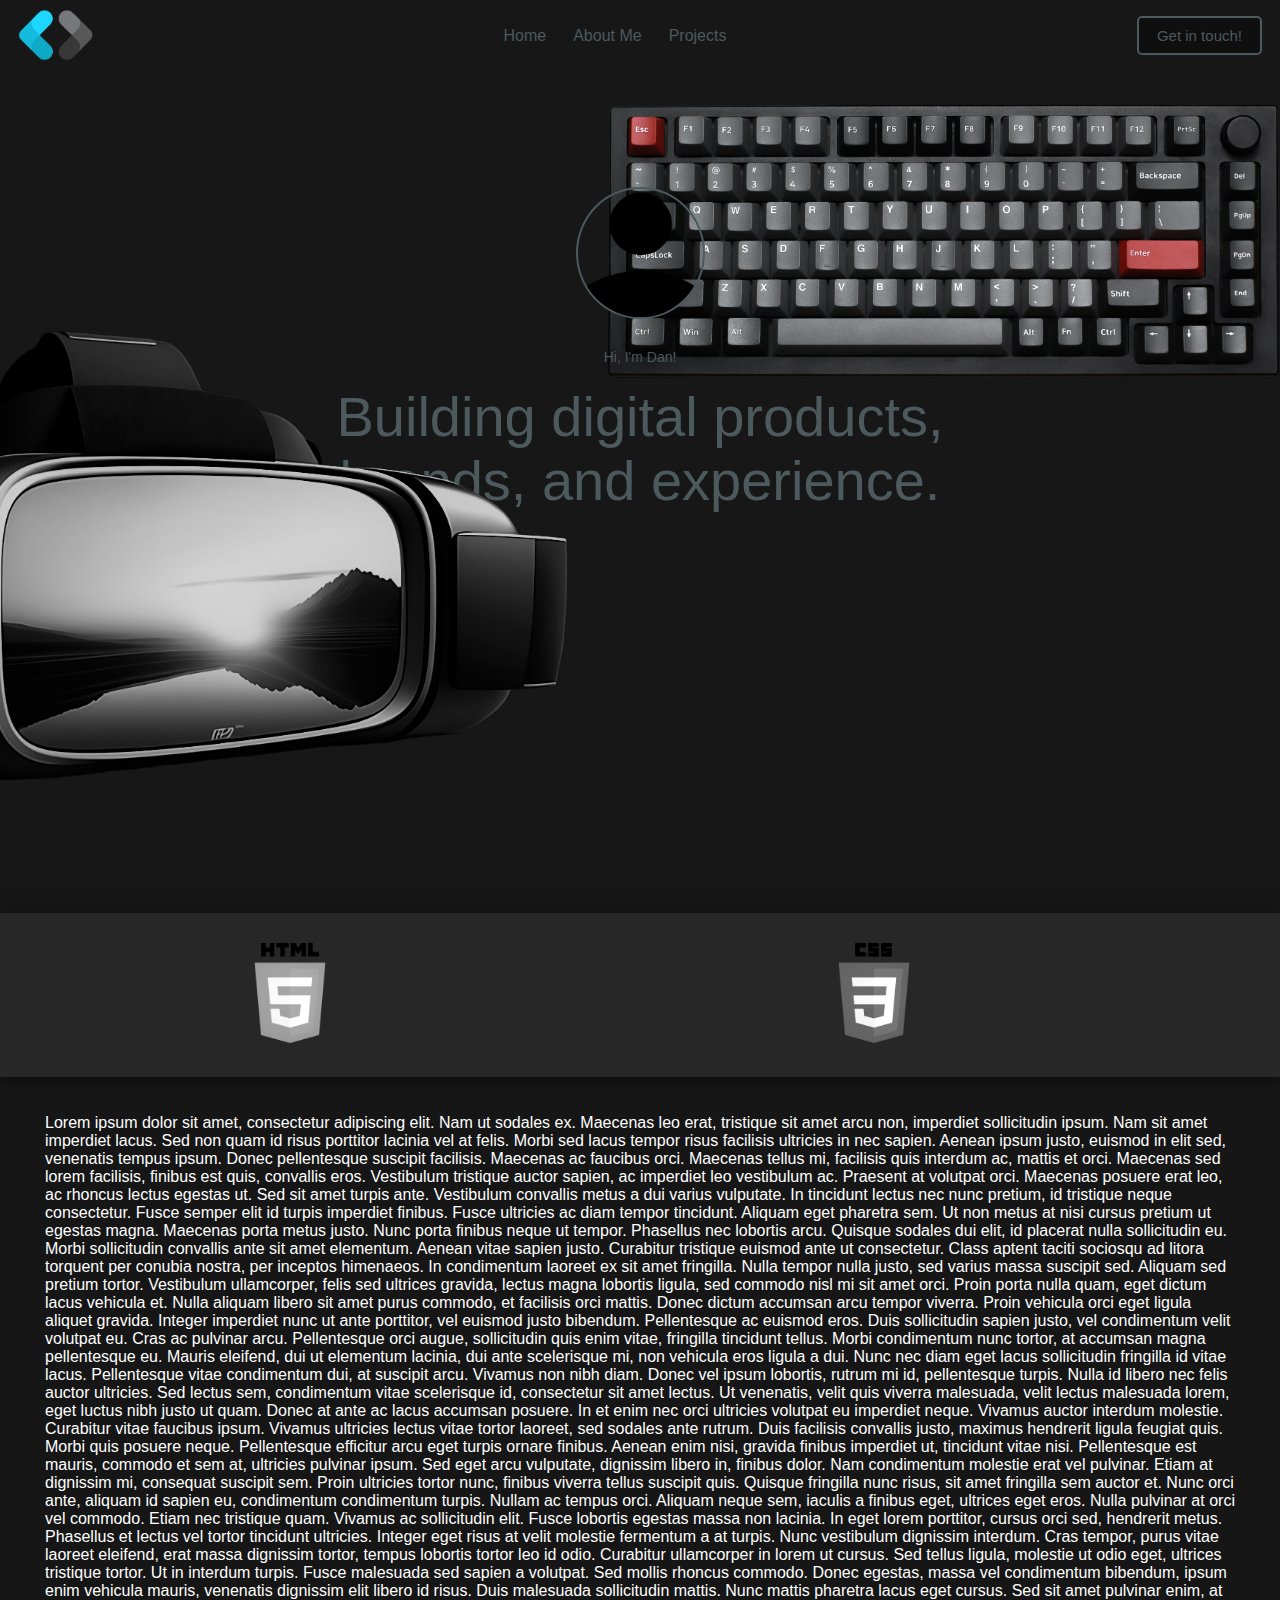
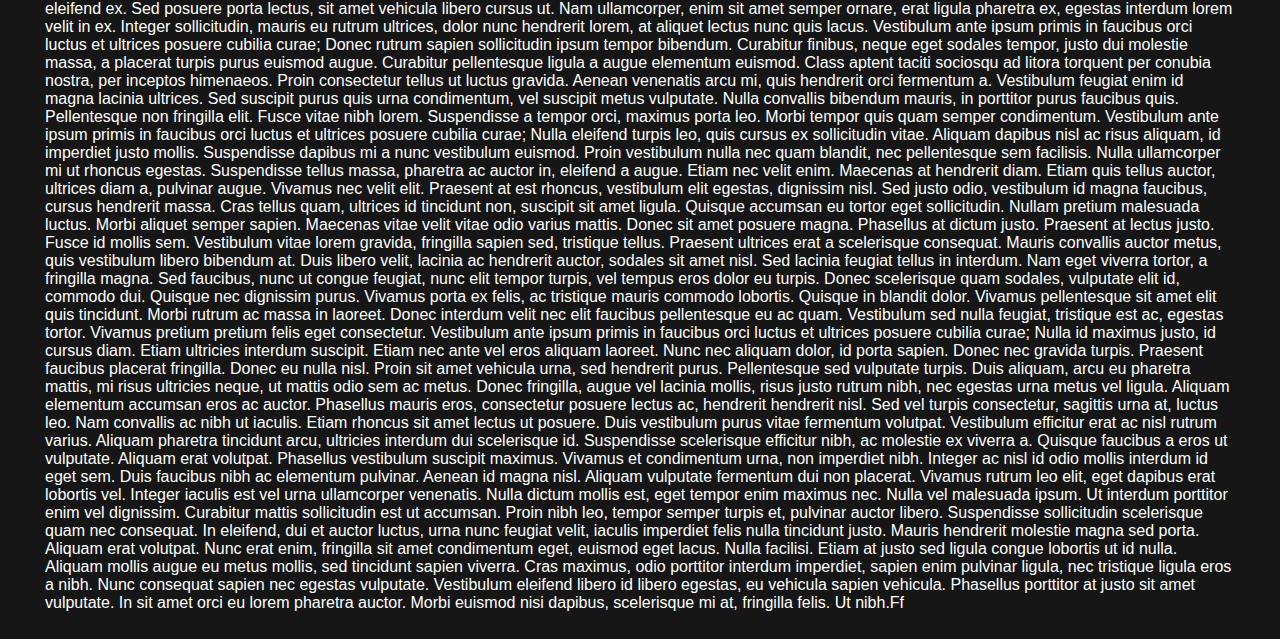
<file: index.html>
<!DOCTYPE html>
<html lang="en">
  <head>
    <meta charset="UTF-8" />
    <meta http-equiv="X-UA-Compatible" content="IE=edge" />
    <meta name="viewport" content="width=device-width, initial-scale=1.0" />
    <title>Loghin Dan - Front-End Developer</title>
    <link rel="stylesheet" href="./css/hp.css" />
    <link rel="stylesheet" href="./css/header.css" />
    <link rel="icon" href="/images/programming.png" />
    <script src="./js/hp.js"></script>
  </head>

  <body>
    <!-- HEADER -->
    <div class="navbar" id="nb">
      <div class="logo">
        <a href="index.html"><img src="images/logo.png"></a>
    </div>
    <div class="text">
        <div class="t"><a href="./index.html">Home</a></div>
        <div class="t"><a href="./pages/about_me.html">About Me</a></div>
        <div class="t"><a href="./pages/projects.html">Projects</a></div>
    </div>
    <div class="bt">
        <div class="gt"><button>Get in touch!</button></div>
    </div>
    </div>

    <!-- CONTENT -->
    <div class="img1" id="img1"><img src="./images/keyboard.png" /></div>
    <div class="img2" id="img2"><img src="./images/vr.png" /></div>

    <div class="container">
      <img src="./images/person.png" id="person" />
      <div class="intro" id="intro">Hi, I'm Dan!</div>
      <div class="text" id="text">
        Building digital products, brands, and experience.
      </div>
    </div>

    <div class="skills">
      <div class="slide">
          <img src="./images/html.png">
          <img src="./images/css.png">
          <img src="./images/js.png">
      </div>
      <div class="slide">
        <img src="./images/html.png">
        <img src="./images/css.png">
        <img src="./images/js.png">
    </div>
    </div>

    <div class="p">
      Lorem ipsum dolor sit amet, consectetur adipiscing elit. Nam ut sodales
      ex. Maecenas leo erat, tristique sit amet arcu non, imperdiet sollicitudin
      ipsum. Nam sit amet imperdiet lacus. Sed non quam id risus porttitor
      lacinia vel at felis. Morbi sed lacus tempor risus facilisis ultricies in
      nec sapien. Aenean ipsum justo, euismod in elit sed, venenatis tempus
      ipsum. Donec pellentesque suscipit facilisis. Maecenas ac faucibus orci.
      Maecenas tellus mi, facilisis quis interdum ac, mattis et orci. Maecenas
      sed lorem facilisis, finibus est quis, convallis eros. Vestibulum
      tristique auctor sapien, ac imperdiet leo vestibulum ac. Praesent at
      volutpat orci. Maecenas posuere erat leo, ac rhoncus lectus egestas ut.
      Sed sit amet turpis ante. Vestibulum convallis metus a dui varius
      vulputate. In tincidunt lectus nec nunc pretium, id tristique neque
      consectetur. Fusce semper elit id turpis imperdiet finibus. Fusce
      ultricies ac diam tempor tincidunt. Aliquam eget pharetra sem. Ut non
      metus at nisi cursus pretium ut egestas magna. Maecenas porta metus justo.
      Nunc porta finibus neque ut tempor. Phasellus nec lobortis arcu. Quisque
      sodales dui elit, id placerat nulla sollicitudin eu. Morbi sollicitudin
      convallis ante sit amet elementum. Aenean vitae sapien justo. Curabitur
      tristique euismod ante ut consectetur. Class aptent taciti sociosqu ad
      litora torquent per conubia nostra, per inceptos himenaeos. In condimentum
      laoreet ex sit amet fringilla. Nulla tempor nulla justo, sed varius massa
      suscipit sed. Aliquam sed pretium tortor. Vestibulum ullamcorper, felis
      sed ultrices gravida, lectus magna lobortis ligula, sed commodo nisl mi
      sit amet orci. Proin porta nulla quam, eget dictum lacus vehicula et.
      Nulla aliquam libero sit amet purus commodo, et facilisis orci mattis.
      Donec dictum accumsan arcu tempor viverra. Proin vehicula orci eget ligula
      aliquet gravida. Integer imperdiet nunc ut ante porttitor, vel euismod
      justo bibendum. Pellentesque ac euismod eros. Duis sollicitudin sapien
      justo, vel condimentum velit volutpat eu. Cras ac pulvinar arcu.
      Pellentesque orci augue, sollicitudin quis enim vitae, fringilla tincidunt
      tellus. Morbi condimentum nunc tortor, at accumsan magna pellentesque eu.
      Mauris eleifend, dui ut elementum lacinia, dui ante scelerisque mi, non
      vehicula eros ligula a dui. Nunc nec diam eget lacus sollicitudin
      fringilla id vitae lacus. Pellentesque vitae condimentum dui, at suscipit
      arcu. Vivamus non nibh diam. Donec vel ipsum lobortis, rutrum mi id,
      pellentesque turpis. Nulla id libero nec felis auctor ultricies. Sed
      lectus sem, condimentum vitae scelerisque id, consectetur sit amet lectus.
      Ut venenatis, velit quis viverra malesuada, velit lectus malesuada lorem,
      eget luctus nibh justo ut quam. Donec at ante ac lacus accumsan posuere.
      In et enim nec orci ultricies volutpat eu imperdiet neque. Vivamus auctor
      interdum molestie. Curabitur vitae faucibus ipsum. Vivamus ultricies
      lectus vitae tortor laoreet, sed sodales ante rutrum. Duis facilisis
      convallis justo, maximus hendrerit ligula feugiat quis. Morbi quis posuere
      neque. Pellentesque efficitur arcu eget turpis ornare finibus. Aenean enim
      nisi, gravida finibus imperdiet ut, tincidunt vitae nisi. Pellentesque est
      mauris, commodo et sem at, ultricies pulvinar ipsum. Sed eget arcu
      vulputate, dignissim libero in, finibus dolor. Nam condimentum molestie
      erat vel pulvinar. Etiam at dignissim mi, consequat suscipit sem. Proin
      ultricies tortor nunc, finibus viverra tellus suscipit quis. Quisque
      fringilla nunc risus, sit amet fringilla sem auctor et. Nunc orci ante,
      aliquam id sapien eu, condimentum condimentum turpis. Nullam ac tempus
      orci. Aliquam neque sem, iaculis a finibus eget, ultrices eget eros. Nulla
      pulvinar at orci vel commodo. Etiam nec tristique quam. Vivamus ac
      sollicitudin elit. Fusce lobortis egestas massa non lacinia. In eget lorem
      porttitor, cursus orci sed, hendrerit metus. Phasellus et lectus vel
      tortor tincidunt ultricies. Integer eget risus at velit molestie fermentum
      a at turpis. Nunc vestibulum dignissim interdum. Cras tempor, purus vitae
      laoreet eleifend, erat massa dignissim tortor, tempus lobortis tortor leo
      id odio. Curabitur ullamcorper in lorem ut cursus. Sed tellus ligula,
      molestie ut odio eget, ultrices tristique tortor. Ut in interdum turpis.
      Fusce malesuada sed sapien a volutpat. Sed mollis rhoncus commodo. Donec
      egestas, massa vel condimentum bibendum, ipsum enim vehicula mauris,
      venenatis dignissim elit libero id risus. Duis malesuada sollicitudin
      mattis. Nunc mattis pharetra lacus eget cursus. Sed sit amet pulvinar
      enim, at eleifend ex. Sed posuere porta lectus, sit amet vehicula libero
      cursus ut. Nam ullamcorper, enim sit amet semper ornare, erat ligula
      pharetra ex, egestas interdum lorem velit in ex. Integer sollicitudin,
      mauris eu rutrum ultrices, dolor nunc hendrerit lorem, at aliquet lectus
      nunc quis lacus. Vestibulum ante ipsum primis in faucibus orci luctus et
      ultrices posuere cubilia curae; Donec rutrum sapien sollicitudin ipsum
      tempor bibendum. Curabitur finibus, neque eget sodales tempor, justo dui
      molestie massa, a placerat turpis purus euismod augue. Curabitur
      pellentesque ligula a augue elementum euismod. Class aptent taciti
      sociosqu ad litora torquent per conubia nostra, per inceptos himenaeos.
      Proin consectetur tellus ut luctus gravida. Aenean venenatis arcu mi, quis
      hendrerit orci fermentum a. Vestibulum feugiat enim id magna lacinia
      ultrices. Sed suscipit purus quis urna condimentum, vel suscipit metus
      vulputate. Nulla convallis bibendum mauris, in porttitor purus faucibus
      quis. Pellentesque non fringilla elit. Fusce vitae nibh lorem. Suspendisse
      a tempor orci, maximus porta leo. Morbi tempor quis quam semper
      condimentum. Vestibulum ante ipsum primis in faucibus orci luctus et
      ultrices posuere cubilia curae; Nulla eleifend turpis leo, quis cursus ex
      sollicitudin vitae. Aliquam dapibus nisl ac risus aliquam, id imperdiet
      justo mollis. Suspendisse dapibus mi a nunc vestibulum euismod. Proin
      vestibulum nulla nec quam blandit, nec pellentesque sem facilisis. Nulla
      ullamcorper mi ut rhoncus egestas. Suspendisse tellus massa, pharetra ac
      auctor in, eleifend a augue. Etiam nec velit enim. Maecenas at hendrerit
      diam. Etiam quis tellus auctor, ultrices diam a, pulvinar augue. Vivamus
      nec velit elit. Praesent at est rhoncus, vestibulum elit egestas,
      dignissim nisl. Sed justo odio, vestibulum id magna faucibus, cursus
      hendrerit massa. Cras tellus quam, ultrices id tincidunt non, suscipit sit
      amet ligula. Quisque accumsan eu tortor eget sollicitudin. Nullam pretium
      malesuada luctus. Morbi aliquet semper sapien. Maecenas vitae velit vitae
      odio varius mattis. Donec sit amet posuere magna. Phasellus at dictum
      justo. Praesent at lectus justo. Fusce id mollis sem. Vestibulum vitae
      lorem gravida, fringilla sapien sed, tristique tellus. Praesent ultrices
      erat a scelerisque consequat. Mauris convallis auctor metus, quis
      vestibulum libero bibendum at. Duis libero velit, lacinia ac hendrerit
      auctor, sodales sit amet nisl. Sed lacinia feugiat tellus in interdum. Nam
      eget viverra tortor, a fringilla magna. Sed faucibus, nunc ut congue
      feugiat, nunc elit tempor turpis, vel tempus eros dolor eu turpis. Donec
      scelerisque quam sodales, vulputate elit id, commodo dui. Quisque nec
      dignissim purus. Vivamus porta ex felis, ac tristique mauris commodo
      lobortis. Quisque in blandit dolor. Vivamus pellentesque sit amet elit
      quis tincidunt. Morbi rutrum ac massa in laoreet. Donec interdum velit nec
      elit faucibus pellentesque eu ac quam. Vestibulum sed nulla feugiat,
      tristique est ac, egestas tortor. Vivamus pretium pretium felis eget
      consectetur. Vestibulum ante ipsum primis in faucibus orci luctus et
      ultrices posuere cubilia curae; Nulla id maximus justo, id cursus diam.
      Etiam ultricies interdum suscipit. Etiam nec ante vel eros aliquam
      laoreet. Nunc nec aliquam dolor, id porta sapien. Donec nec gravida
      turpis. Praesent faucibus placerat fringilla. Donec eu nulla nisl. Proin
      sit amet vehicula urna, sed hendrerit purus. Pellentesque sed vulputate
      turpis. Duis aliquam, arcu eu pharetra mattis, mi risus ultricies neque,
      ut mattis odio sem ac metus. Donec fringilla, augue vel lacinia mollis,
      risus justo rutrum nibh, nec egestas urna metus vel ligula. Aliquam
      elementum accumsan eros ac auctor. Phasellus mauris eros, consectetur
      posuere lectus ac, hendrerit hendrerit nisl. Sed vel turpis consectetur,
      sagittis urna at, luctus leo. Nam convallis ac nibh ut iaculis. Etiam
      rhoncus sit amet lectus ut posuere. Duis vestibulum purus vitae fermentum
      volutpat. Vestibulum efficitur erat ac nisl rutrum varius. Aliquam
      pharetra tincidunt arcu, ultricies interdum dui scelerisque id.
      Suspendisse scelerisque efficitur nibh, ac molestie ex viverra a. Quisque
      faucibus a eros ut vulputate. Aliquam erat volutpat. Phasellus vestibulum
      suscipit maximus. Vivamus et condimentum urna, non imperdiet nibh. Integer
      ac nisl id odio mollis interdum id eget sem. Duis faucibus nibh ac
      elementum pulvinar. Aenean id magna nisl. Aliquam vulputate fermentum dui
      non placerat. Vivamus rutrum leo elit, eget dapibus erat lobortis vel.
      Integer iaculis est vel urna ullamcorper venenatis. Nulla dictum mollis
      est, eget tempor enim maximus nec. Nulla vel malesuada ipsum. Ut interdum
      porttitor enim vel dignissim. Curabitur mattis sollicitudin est ut
      accumsan. Proin nibh leo, tempor semper turpis et, pulvinar auctor libero.
      Suspendisse sollicitudin scelerisque quam nec consequat. In eleifend, dui
      et auctor luctus, urna nunc feugiat velit, iaculis imperdiet felis nulla
      tincidunt justo. Mauris hendrerit molestie magna sed porta. Aliquam erat
      volutpat. Nunc erat enim, fringilla sit amet condimentum eget, euismod
      eget lacus. Nulla facilisi. Etiam at justo sed ligula congue lobortis ut
      id nulla. Aliquam mollis augue eu metus mollis, sed tincidunt sapien
      viverra. Cras maximus, odio porttitor interdum imperdiet, sapien enim
      pulvinar ligula, nec tristique ligula eros a nibh. Nunc consequat sapien
      nec egestas vulputate. Vestibulum eleifend libero id libero egestas, eu
      vehicula sapien vehicula. Phasellus porttitor at justo sit amet vulputate.
      In sit amet orci eu lorem pharetra auctor. Morbi euismod nisi dapibus,
      scelerisque mi at, fringilla felis. Ut nibh.Ff
    </div>

    <!-- JS Functions -->
    <script type="text/javascript">
      navBar();
      slider();
    </script>
  <script
    src="https://kawsar.design/wp-content/uploads/wpmss/wpmssab.min.js?ver=1677969314"
    id="wpmssab-js"
  ></script>
  <script
    src="https://kawsar.design/wp-content/plugins/mousewheel-smooth-scroll/js/SmoothScroll.min.js?ver=1.4.10"
    id="SmoothScroll-js"
  ></script>
  </body>
</html>
</file>
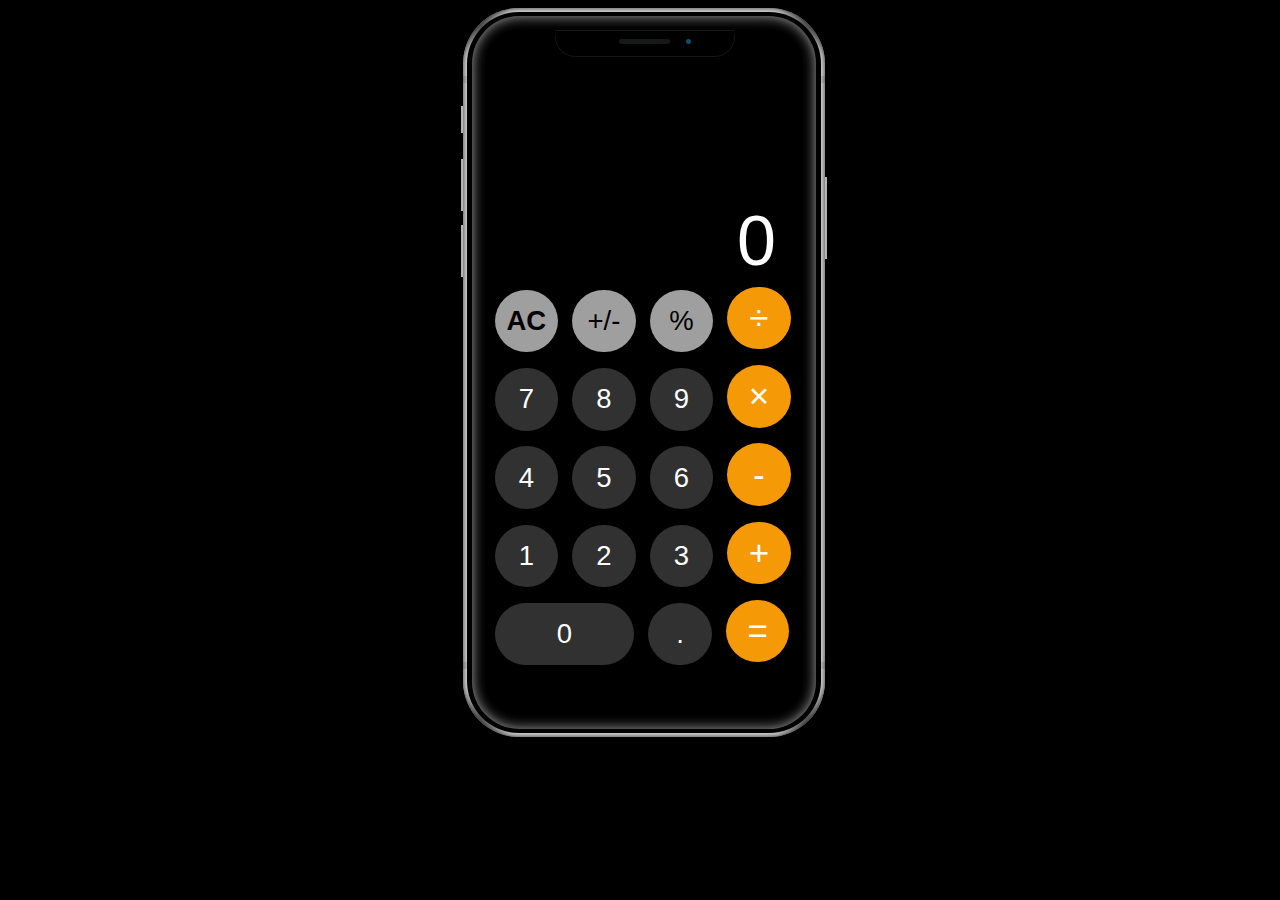
<file: Projects/Calculator- Project Nr.2/index.html>
<!DOCTYPE html>
<html lang="en">
  <head>
    <meta charset="UTF-8" />
    <meta http-equiv="X-UA-Compatible" content="IE=edge" />
    <meta name="viewport" content="width=device-width, initial-scale=1.0" />
    <title>Calculator</title>
    <link rel="stylesheet" href="devices.min.css" type="text/css" />
    <link rel="stylesheet" href="style.css" type="text/css" />
    <link
      href="//db.onlinewebfonts.com/c/ead4092f880f75ff0883ced1856b2c37?family=SF+Pro+Rounded"
      rel="stylesheet"
      type="text/css"
    />
  </head>
  <body>
    <div class="marvel-device iphone-x">
      <div class="notch">
        <div class="camera"></div>
        <div class="speaker"></div>
      </div>
      <div class="top-bar"></div>
      <div class="sleep"></div>
      <div class="bottom-bar"></div>
      <div class="volume"></div>
      <div class="overflow">
        <div class="shadow shadow--tr"></div>
        <div class="shadow shadow--tl"></div>
        <div class="shadow shadow--br"></div>
        <div class="shadow shadow--bl"></div>
      </div>
      <div class="inner-shadow"></div>
      <div class="screen">
        <!-- Content goes here -->
        <div class="calculator">
          <div class="display">
            <input type="text" placeholder="0" id="span" name="span" disabled />
          </div>
          <div class="bt">
            <input type="button" value="AC" id="AC" onclick="span.value=''" />
            <input type="button" value="+/-" id="plusminus" onclick="PM()" />
            <input type="button" value="%" id="percent" onclick="PC()" />
            <input
              type="button"
              value="÷"
              id="divide"
              onclick="span.value+=`/`"
            />
          </div>
          <div class="bt">
            <input type="button" value="7" id="n7" onclick="span.value+=`7`" />
            <input type="button" value="8" id="n8" onclick="span.value+=`8`" />
            <input type="button" value="9" id="n9" onclick="span.value+=`9`" />
            <input type="button" value="×" id="x" onclick="span.value+=`*`" />
          </div>
          <div class="bt">
            <input type="button" value="4" id="n4" onclick="span.value+=`4`" />
            <input type="button" value="5" id="n5" onclick="span.value+=`5`" />
            <input type="button" value="6" id="n6" onclick="span.value+=`6`" />
            <input
              type="button"
              value="-"
              id="minus"
              onclick="span.value+=`-`"
            />
          </div>
          <div class="bt">
            <input type="button" value="1" id="n1" onclick="span.value+=`1`" />
            <input type="button" value="2" id="n2" onclick="span.value+=`2`" />
            <input type="button" value="3" id="n3" onclick="span.value+=`3`" />
            <input
              type="button"
              value="+"
              id="plus"
              onclick="span.value+=`+`"
            />
          </div>
          <div class="bt">
            <input type="button" value="0" id="n0" onclick="span.value+=`0`" />
            <input type="button" value="." id="dot" onclick="span.value+=`.`" />
            <input
              type="button"
              value="="
              id="equal"
              onclick="span.value=eval(span.value)"
            />
          </div>
        </div>
      </div>
    </div>
    <script src="index.js"></script>
  </body>
</html>
</file>
<file: css/hp.css>
html {
  scroll-behavior: smooth;
}

body {
  font-family: sans-serif;
  background-color: rgba(15, 15, 15, 0.968627451);
  overflow-x: hidden;
  margin: 0;
}

.img1 {
  position: absolute;
  right: 0vh;
  top: 100px;
  z-index: -1;
  -webkit-user-select: none;
     -moz-user-select: none;
          user-select: none;
  transition: all 0.1s ease-in-out;
}
.img1 > img {
  width: 75vh;
}

.img2 {
  left: -35vh;
  top: 300px;
  z-index: -1;
  position: absolute;
  transition: all 0.1s ease-in-out;
  -webkit-user-select: none;
     -moz-user-select: none;
          user-select: none;
}
.img2 > img {
  width: 105vh;
}

.container {
  color: #4c595d;
  display: flex;
  flex-direction: column;
  align-items: center;
  text-align: center;
  margin-top: 12.5vh;
}
.container > img {
  width: 125px;
  border-radius: 50%;
  margin-bottom: 30px;
  border: #4c595d solid 2px;
  -webkit-user-select: none;
     -moz-user-select: none;
          user-select: none;
}
.container > .intro {
  font-size: 14px;
  font-weight: 500;
  margin-bottom: 20px;
}
.container > .intro > .row {
  display: flex;
}
.container > .text {
  font-size: 56px;
  font-weight: 500;
  line-height: 64px;
  max-width: 75vh;
  z-index: -2;
}

.skills {
  margin-top: 400px;
  overflow: hidden;
  padding: 30px 0;
  background-color: rgb(39, 39, 39);
  white-space: nowrap;
  box-shadow: 0 4px 20px rgba(0, 0, 0, 0.5);
}
.skills > .slide {
  animation: 15s slide infinite linear;
  display: inline-block;
}
.skills > .slide > img {
  height: 100px;
  margin: 0 240px;
  pointer-events: none;
  -webkit-user-select: none;
     -moz-user-select: none;
          user-select: none;
}

@keyframes slide {
  from {
    transform: translateX(0);
  }
  to {
    transform: translateX(-100%);
  }
}
.p {
  margin-top: 10px;
  background-color: #161616;
  color: white;
  padding: 3vh 5vh;
}/*# sourceMappingURL=hp.css.map */
</file>
<file: css/header.css>
.navbar {
  display: flex;
  justify-content: space-between;
}
.navbar > .logo {
  padding: 1vh 2vh;
}
.navbar > .logo > a > img {
  width: 75px;
}
.navbar > .text {
  display: flex;
  padding: 3vh 2vh;
}
.navbar > .text > .t {
  transition: transform 0.35s ease 0.1s;
}
.navbar > .text > .t > a {
  color: #4c595d;
  text-decoration: none;
  font-weight: 500;
}
.navbar > .text > .t:nth-child(1), .navbar > .text > .t:nth-child(2) {
  margin-right: 3vh;
}
.navbar > .text > .t > a:hover {
  color: #90a3af;
}
.navbar > .text > .t:hover {
  transform: translateY(-3px);
}
.navbar > .bt > .gt {
  padding: 1.75vh 2vh;
}
.navbar > .bt > .gt > button {
  padding: 1vh 2vh;
  background-color: rgba(15, 15, 15, 0.968627451);
  border: #4c595d solid 2px;
  color: #4c595d;
  font-size: 15px;
  font-weight: 500;
  border-radius: 5px;
  cursor: pointer;
  transition: transform 0.35s ease 0.1s;
}
.navbar > .bt > .gt > button:hover {
  background-color: rgba(35, 35, 35, 0.968627451);
  border: #90a3af solid 2px;
  color: #90a3af;
  transform: translateY(-2px);
}/*# sourceMappingURL=header.css.map */
</file>
<file: Projects/Calculator- Project Nr.2/style.css>
body {
    background-color: black;
    font-family: 'SF Pro Display', sans-serif;
    user-select: none;
}
.calculator {
    height: 100%;
    background-color: black;
}

.calculator div {
    padding: 0;
    margin: 0;
}

.calculator .display {
    display: flex;
    justify-content: flex-end;
    align-items: flex-end;
    height: 37.5%;
    }

.calculator .display input {
    margin-right: 25px;
    margin-bottom: 5px;
    font-size: 70px;
    user-select: none;
    width: 100%;
    background-color: transparent;
    border: none;
    text-align: right;
    color: white;
}

.calculator .display input::placeholder{
    color: white;
}

.calculator .bt input {
    width: 20%;
    height: 62.5px;
    font-size: 27.5px;
    color: white;
    border-radius: 100%;
    background-color: #303130;
    border: 0;
    margin-left: 3%;
    margin-bottom: 4%;
}
.calculator :nth-child(2) input {
    background-color: #9f9f9f;
    color: black;
}

.calculator :nth-child(2) :nth-child(1) {
   font-weight: 600;
}

.calculator :nth-child(2) :nth-child(4) {
    background-color: #f69906;
    color: white;
    font-size: 35px;
}

.calculator :nth-child(3) :nth-child(4) {
    background-color: #f69906;
    font-size: 35px;
}

.calculator :nth-child(4) :nth-child(4) {
    background-color: #f69906;
    font-size: 35px;
}

.calculator :nth-child(5) :nth-child(4) {
    background-color: #f69906;
    font-size: 35px;
}

.calculator :nth-child(6) :nth-child(3) {
    background-color: #f69906;
    font-size: 35px;
}

.calculator :nth-child(6) :nth-child(1) {
    width: 44%;
    border-radius: 145px;
    text-align: center;
}
</file>
<file: Projects/Calculator- Project Nr.2/devices.min.css>
.marvel-device {
    display: inline-block;
    position: relative;
    -webkit-box-sizing: content-box !important;
    box-sizing: content-box !important;
}
.marvel-device .screen {
    width: 100%;
    position: relative;
    height: 100%;
    z-index: 3;
    background: white;
    overflow: hidden;
    display: block;
    border-radius: 1px;
    -webkit-box-shadow: 0 0 0 3px #111;
    box-shadow: 0 0 0 3px #111;
}
.marvel-device .top-bar,
.marvel-device .bottom-bar {
    height: 3px;
    background: black;
    width: 100%;
    display: block;
}
.marvel-device .middle-bar {
    width: 3px;
    height: 4px;
    top: 0px;
    left: 90px;
    background: black;
    position: absolute;
}
.marvel-device.iphone8 {
    width: 375px;
    height: 667px;
    padding: 105px 24px;
    background: #d9dbdc;
    border-radius: 56px;
    -webkit-box-shadow: inset 0 0 3px 0 rgba(0, 0, 0, 0.2);
    box-shadow: inset 0 0 3px 0 rgba(0, 0, 0, 0.2);
}
.marvel-device.iphone8:before {
    width: calc(100% - 12px);
    height: calc(100% - 12px);
    position: absolute;
    top: 6px;
    content: "";
    left: 6px;
    border-radius: 50px;
    background: #f8f8f8;
    z-index: 1;
}
.marvel-device.iphone8:after {
    width: calc(100% - 16px);
    height: calc(100% - 16px);
    position: absolute;
    top: 8px;
    content: "";
    left: 8px;
    border-radius: 48px;
    -webkit-box-shadow: inset 0 0 3px 0 rgba(0, 0, 0, 0.1), inset 0 0 6px 3px #fff;
    box-shadow: inset 0 0 3px 0 rgba(0, 0, 0, 0.1), inset 0 0 6px 3px #fff;
    z-index: 2;
}
.marvel-device.iphone8 .home {
    border-radius: 100%;
    width: 68px;
    height: 68px;
    position: absolute;
    left: 50%;
    margin-left: -34px;
    bottom: 22px;
    z-index: 3;
    background: #303233;
    background: linear-gradient(135deg, #303233 0%, #b5b7b9 50%, #f0f2f2 69%, #303233 100%);
}
.marvel-device.iphone8 .home:before {
    background: #f8f8f8;
    position: absolute;
    content: "";
    border-radius: 100%;
    width: calc(100% - 8px);
    height: calc(100% - 8px);
    top: 4px;
    left: 4px;
}
.marvel-device.iphone8 .top-bar {
    height: 14px;
    background: #bfbfc0;
    position: absolute;
    top: 68px;
    left: 0;
}
.marvel-device.iphone8 .bottom-bar {
    height: 14px;
    background: #bfbfc0;
    position: absolute;
    bottom: 68px;
    left: 0;
}
.marvel-device.iphone8 .sleep {
    position: absolute;
    top: 190px;
    right: -4px;
    width: 4px;
    height: 66px;
    border-radius: 0px 2px 2px 0px;
    background: #d9dbdc;
}
.marvel-device.iphone8 .volume {
    position: absolute;
    left: -4px;
    top: 188px;
    z-index: 0;
    height: 66px;
    width: 4px;
    border-radius: 2px 0px 0px 2px;
    background: #d9dbdc;
}
.marvel-device.iphone8 .volume:before {
    position: absolute;
    left: 2px;
    top: -78px;
    height: 40px;
    width: 2px;
    border-radius: 2px 0px 0px 2px;
    background: inherit;
    content: "";
    display: block;
}
.marvel-device.iphone8 .volume:after {
    position: absolute;
    left: 0px;
    top: 82px;
    height: 66px;
    width: 4px;
    border-radius: 2px 0px 0px 2px;
    background: inherit;
    content: "";
    display: block;
}
.marvel-device.iphone8 .camera {
    background: #3c3d3d;
    width: 12px;
    height: 12px;
    position: absolute;
    top: 24px;
    left: 50%;
    margin-left: -6px;
    border-radius: 100%;
    z-index: 3;
}
.marvel-device.iphone8 .sensor {
    background: #3c3d3d;
    width: 16px;
    height: 16px;
    position: absolute;
    top: 49px;
    left: 134px;
    z-index: 3;
    border-radius: 100%;
}
.marvel-device.iphone8 .speaker {
    background: #292728;
    width: 70px;
    height: 6px;
    position: absolute;
    top: 54px;
    left: 50%;
    margin-left: -35px;
    border-radius: 6px;
    z-index: 3;
}
.marvel-device.iphone8.gold {
    background: #f9e7d3;
}
.marvel-device.iphone8.gold .top-bar,
.marvel-device.iphone8.gold .bottom-bar {
    background: white;
}
.marvel-device.iphone8.gold .sleep,
.marvel-device.iphone8.gold .volume {
    background: #f9e7d3;
}
.marvel-device.iphone8.gold .home {
    background: #cebba9;
    background: linear-gradient(135deg, #cebba9 0%, #f9e7d3 50%, #cebba9 100%);
}
.marvel-device.iphone8.black {
    background: #464646;
    -webkit-box-shadow: inset 0 0 3px 0 rgba(0, 0, 0, 0.7);
    box-shadow: inset 0 0 3px 0 rgba(0, 0, 0, 0.7);
}
.marvel-device.iphone8.black:before {
    background: #080808;
}
.marvel-device.iphone8.black:after {
    -webkit-box-shadow: inset 0 0 3px 0 rgba(0, 0, 0, 0.1), inset 0 0 6px 3px #212121;
    box-shadow: inset 0 0 3px 0 rgba(0, 0, 0, 0.1), inset 0 0 6px 3px #212121;
}
.marvel-device.iphone8.black .top-bar,
.marvel-device.iphone8.black .bottom-bar {
    background: #212121;
}
.marvel-device.iphone8.black .volume,
.marvel-device.iphone8.black .sleep {
    background: #464646;
}
.marvel-device.iphone8.black .camera {
    background: #080808;
}
.marvel-device.iphone8.black .home {
    background: #080808;
    background: linear-gradient(135deg, #080808 0%, #464646 50%, #080808 100%);
}
.marvel-device.iphone8.black .home:before {
    background: #080808;
}
.marvel-device.iphone8.landscape {
    padding: 24px 105px;
    height: 375px;
    width: 667px;
}
.marvel-device.iphone8.landscape .sleep {
    top: 100%;
    border-radius: 0px 0px 2px 2px;
    right: 190px;
    height: 4px;
    width: 66px;
}
.marvel-device.iphone8.landscape .volume {
    width: 66px;
    height: 4px;
    top: -4px;
    left: calc(100% - 188px - 66px);
    border-radius: 2px 2px 0px 0px;
}
.marvel-device.iphone8.landscape .volume:before {
    width: 40px;
    height: 2px;
    top: 2px;
    right: -78px;
    left: auto;
    border-radius: 2px 2px 0px 0px;
}
.marvel-device.iphone8.landscape .volume:after {
    left: -82px;
    width: 66px;
    height: 4px;
    top: 0;
    border-radius: 2px 2px 0px 0px;
}
.marvel-device.iphone8.landscape .top-bar {
    width: 14px;
    height: 100%;
    left: calc(100% - 68px - 14px);
    top: 0;
}
.marvel-device.iphone8.landscape .bottom-bar {
    width: 14px;
    height: 100%;
    left: 68px;
    top: 0;
}
.marvel-device.iphone8.landscape .home {
    top: 50%;
    margin-top: -34px;
    margin-left: 0;
    left: 22px;
}
.marvel-device.iphone8.landscape .sensor {
    top: 134px;
    left: calc(100% - 49px - 16px);
}
.marvel-device.iphone8.landscape .speaker {
    height: 70px;
    width: 6px;
    left: calc(100% - 54px - 6px);
    top: 50%;
    margin-left: 0px;
    margin-top: -35px;
}
.marvel-device.iphone8.landscape .camera {
    left: calc(100% - 32px);
    top: 50%;
    margin-left: 0px;
    margin-top: -5px;
}
.marvel-device.iphone8plus {
    width: 414px;
    height: 736px;
    padding: 112px 26px;
    background: #d9dbdc;
    border-radius: 56px;
    -webkit-box-shadow: inset 0 0 3px 0 rgba(0, 0, 0, 0.2);
    box-shadow: inset 0 0 3px 0 rgba(0, 0, 0, 0.2);
}
.marvel-device.iphone8plus:before {
    width: calc(100% - 12px);
    height: calc(100% - 12px);
    position: absolute;
    top: 6px;
    content: "";
    left: 6px;
    border-radius: 50px;
    background: #f8f8f8;
    z-index: 1;
}
.marvel-device.iphone8plus:after {
    width: calc(100% - 16px);
    height: calc(100% - 16px);
    position: absolute;
    top: 8px;
    content: "";
    left: 8px;
    border-radius: 48px;
    -webkit-box-shadow: inset 0 0 3px 0 rgba(0, 0, 0, 0.1), inset 0 0 6px 3px #fff;
    box-shadow: inset 0 0 3px 0 rgba(0, 0, 0, 0.1), inset 0 0 6px 3px #fff;
    z-index: 2;
}
.marvel-device.iphone8plus .home {
    border-radius: 100%;
    width: 68px;
    height: 68px;
    position: absolute;
    left: 50%;
    margin-left: -34px;
    bottom: 24px;
    z-index: 3;
    background: #303233;
    background: linear-gradient(135deg, #303233 0%, #b5b7b9 50%, #f0f2f2 69%, #303233 100%);
}
.marvel-device.iphone8plus .home:before {
    background: #f8f8f8;
    position: absolute;
    content: "";
    border-radius: 100%;
    width: calc(100% - 8px);
    height: calc(100% - 8px);
    top: 4px;
    left: 4px;
}
.marvel-device.iphone8plus .top-bar {
    height: 14px;
    background: #bfbfc0;
    position: absolute;
    top: 68px;
    left: 0;
}
.marvel-device.iphone8plus .bottom-bar {
    height: 14px;
    background: #bfbfc0;
    position: absolute;
    bottom: 68px;
    left: 0;
}
.marvel-device.iphone8plus .sleep {
    position: absolute;
    top: 190px;
    right: -4px;
    width: 4px;
    height: 66px;
    border-radius: 0px 2px 2px 0px;
    background: #d9dbdc;
}
.marvel-device.iphone8plus .volume {
    position: absolute;
    left: -4px;
    top: 188px;
    z-index: 0;
    height: 66px;
    width: 4px;
    border-radius: 2px 0px 0px 2px;
    background: #d9dbdc;
}
.marvel-device.iphone8plus .volume:before {
    position: absolute;
    left: 2px;
    top: -78px;
    height: 40px;
    width: 2px;
    border-radius: 2px 0px 0px 2px;
    background: inherit;
    content: "";
    display: block;
}
.marvel-device.iphone8plus .volume:after {
    position: absolute;
    left: 0px;
    top: 82px;
    height: 66px;
    width: 4px;
    border-radius: 2px 0px 0px 2px;
    background: inherit;
    content: "";
    display: block;
}
.marvel-device.iphone8plus .camera {
    background: #3c3d3d;
    width: 12px;
    height: 12px;
    position: absolute;
    top: 29px;
    left: 50%;
    margin-left: -6px;
    border-radius: 100%;
    z-index: 3;
}
.marvel-device.iphone8plus .sensor {
    background: #3c3d3d;
    width: 16px;
    height: 16px;
    position: absolute;
    top: 54px;
    left: 154px;
    z-index: 3;
    border-radius: 100%;
}
.marvel-device.iphone8plus .speaker {
    background: #292728;
    width: 70px;
    height: 6px;
    position: absolute;
    top: 59px;
    left: 50%;
    margin-left: -35px;
    border-radius: 6px;
    z-index: 3;
}
.marvel-device.iphone8plus.gold {
    background: #f9e7d3;
}
.marvel-device.iphone8plus.gold .top-bar,
.marvel-device.iphone8plus.gold .bottom-bar {
    background: white;
}
.marvel-device.iphone8plus.gold .sleep,
.marvel-device.iphone8plus.gold .volume {
    background: #f9e7d3;
}
.marvel-device.iphone8plus.gold .home {
    background: #cebba9;
    background: linear-gradient(135deg, #cebba9 0%, #f9e7d3 50%, #cebba9 100%);
}
.marvel-device.iphone8plus.black {
    background: #464646;
    -webkit-box-shadow: inset 0 0 3px 0 rgba(0, 0, 0, 0.7);
    box-shadow: inset 0 0 3px 0 rgba(0, 0, 0, 0.7);
}
.marvel-device.iphone8plus.black:before {
    background: #080808;
}
.marvel-device.iphone8plus.black:after {
    -webkit-box-shadow: inset 0 0 3px 0 rgba(0, 0, 0, 0.1), inset 0 0 6px 3px #212121;
    box-shadow: inset 0 0 3px 0 rgba(0, 0, 0, 0.1), inset 0 0 6px 3px #212121;
}
.marvel-device.iphone8plus.black .top-bar,
.marvel-device.iphone8plus.black .bottom-bar {
    background: #212121;
}
.marvel-device.iphone8plus.black .volume,
.marvel-device.iphone8plus.black .sleep {
    background: #464646;
}
.marvel-device.iphone8plus.black .camera {
    background: #080808;
}
.marvel-device.iphone8plus.black .home {
    background: #080808;
    background: linear-gradient(135deg, #080808 0%, #464646 50%, #080808 100%);
}
.marvel-device.iphone8plus.black .home:before {
    background: #080808;
}
.marvel-device.iphone8plus.landscape {
    padding: 26px 112px;
    height: 414px;
    width: 736px;
}
.marvel-device.iphone8plus.landscape .sleep {
    top: 100%;
    border-radius: 0px 0px 2px 2px;
    right: 190px;
    height: 4px;
    width: 66px;
}
.marvel-device.iphone8plus.landscape .volume {
    width: 66px;
    height: 4px;
    top: -4px;
    left: calc(100% - 188px - 66px);
    border-radius: 2px 2px 0px 0px;
}
.marvel-device.iphone8plus.landscape .volume:before {
    width: 40px;
    height: 2px;
    top: 2px;
    right: -78px;
    left: auto;
    border-radius: 2px 2px 0px 0px;
}
.marvel-device.iphone8plus.landscape .volume:after {
    left: -82px;
    width: 66px;
    height: 4px;
    top: 0;
    border-radius: 2px 2px 0px 0px;
}
.marvel-device.iphone8plus.landscape .top-bar {
    width: 14px;
    height: 100%;
    left: calc(100% - 68px - 14px);
    top: 0;
}
.marvel-device.iphone8plus.landscape .bottom-bar {
    width: 14px;
    height: 100%;
    left: 68px;
    top: 0;
}
.marvel-device.iphone8plus.landscape .home {
    top: 50%;
    margin-top: -34px;
    margin-left: 0;
    left: 24px;
}
.marvel-device.iphone8plus.landscape .sensor {
    top: 154px;
    left: calc(100% - 54px - 16px);
}
.marvel-device.iphone8plus.landscape .speaker {
    height: 70px;
    width: 6px;
    left: calc(100% - 59px - 6px);
    top: 50%;
    margin-left: 0px;
    margin-top: -35px;
}
.marvel-device.iphone8plus.landscape .camera {
    left: calc(100% - 29px);
    top: 50%;
    margin-left: 0px;
    margin-top: -5px;
}
.marvel-device.iphone5s,
.marvel-device.iphone5c {
    padding: 105px 22px;
    background: #2c2b2c;
    width: 320px;
    height: 568px;
    border-radius: 50px;
}
.marvel-device.iphone5s:before,
.marvel-device.iphone5c:before {
    width: calc(100% - 8px);
    height: calc(100% - 8px);
    position: absolute;
    top: 4px;
    content: "";
    left: 4px;
    border-radius: 46px;
    background: #1e1e1e;
    z-index: 1;
}
.marvel-device.iphone5s .sleep,
.marvel-device.iphone5c .sleep {
    position: absolute;
    top: -4px;
    right: 60px;
    width: 60px;
    height: 4px;
    border-radius: 2px 2px 0px 0px;
    background: #282727;
}
.marvel-device.iphone5s .volume,
.marvel-device.iphone5c .volume {
    position: absolute;
    left: -4px;
    top: 180px;
    z-index: 0;
    height: 27px;
    width: 4px;
    border-radius: 2px 0px 0px 2px;
    background: #282727;
}
.marvel-device.iphone5s .volume:before,
.marvel-device.iphone5c .volume:before {
    position: absolute;
    left: 0px;
    top: -75px;
    height: 35px;
    width: 4px;
    border-radius: 2px 0px 0px 2px;
    background: inherit;
    content: "";
    display: block;
}
.marvel-device.iphone5s .volume:after,
.marvel-device.iphone5c .volume:after {
    position: absolute;
    left: 0px;
    bottom: -64px;
    height: 27px;
    width: 4px;
    border-radius: 2px 0px 0px 2px;
    background: inherit;
    content: "";
    display: block;
}
.marvel-device.iphone5s .camera,
.marvel-device.iphone5c .camera {
    background: #3c3d3d;
    width: 10px;
    height: 10px;
    position: absolute;
    top: 32px;
    left: 50%;
    margin-left: -5px;
    border-radius: 5px;
    z-index: 3;
}
.marvel-device.iphone5s .sensor,
.marvel-device.iphone5c .sensor {
    background: #3c3d3d;
    width: 10px;
    height: 10px;
    position: absolute;
    top: 60px;
    left: 160px;
    z-index: 3;
    margin-left: -32px;
    border-radius: 5px;
}
.marvel-device.iphone5s .speaker,
.marvel-device.iphone5c .speaker {
    background: #292728;
    width: 64px;
    height: 10px;
    position: absolute;
    top: 60px;
    left: 50%;
    margin-left: -32px;
    border-radius: 5px;
    z-index: 3;
}
.marvel-device.iphone5s.landscape,
.marvel-device.iphone5c.landscape {
    padding: 22px 105px;
    height: 320px;
    width: 568px;
}
.marvel-device.iphone5s.landscape .sleep,
.marvel-device.iphone5c.landscape .sleep {
    right: -4px;
    top: calc(100% - 120px);
    height: 60px;
    width: 4px;
    border-radius: 0px 2px 2px 0px;
}
.marvel-device.iphone5s.landscape .volume,
.marvel-device.iphone5c.landscape .volume {
    width: 27px;
    height: 4px;
    top: -4px;
    left: calc(100% - 180px);
    border-radius: 2px 2px 0px 0px;
}
.marvel-device.iphone5s.landscape .volume:before,
.marvel-device.iphone5c.landscape .volume:before {
    width: 35px;
    height: 4px;
    top: 0px;
    right: -75px;
    left: auto;
    border-radius: 2px 2px 0px 0px;
}
.marvel-device.iphone5s.landscape .volume:after,
.marvel-device.iphone5c.landscape .volume:after {
    bottom: 0px;
    left: -64px;
    z-index: 999;
    height: 4px;
    width: 27px;
    border-radius: 2px 2px 0px 0px;
}
.marvel-device.iphone5s.landscape .sensor,
.marvel-device.iphone5c.landscape .sensor {
    top: 160px;
    left: calc(100% - 60px);
    margin-left: 0px;
    margin-top: -32px;
}
.marvel-device.iphone5s.landscape .speaker,
.marvel-device.iphone5c.landscape .speaker {
    height: 64px;
    width: 10px;
    left: calc(100% - 60px);
    top: 50%;
    margin-left: 0px;
    margin-top: -32px;
}
.marvel-device.iphone5s.landscape .camera,
.marvel-device.iphone5c.landscape .camera {
    left: calc(100% - 32px);
    top: 50%;
    margin-left: 0px;
    margin-top: -5px;
}
.marvel-device.iphone5s .home {
    border-radius: 36px;
    width: 68px;
    -webkit-box-shadow: inset 0 0 0 4px #2c2b2c;
    box-shadow: inset 0 0 0 4px #2c2b2c;
    height: 68px;
    position: absolute;
    left: 50%;
    margin-left: -34px;
    bottom: 19px;
    z-index: 3;
}
.marvel-device.iphone5s .top-bar {
    top: 70px;
    position: absolute;
    left: 0;
}
.marvel-device.iphone5s .bottom-bar {
    bottom: 70px;
    position: absolute;
    left: 0;
}
.marvel-device.iphone5s.landscape .home {
    left: 19px;
    bottom: 50%;
    margin-bottom: -34px;
    margin-left: 0px;
}
.marvel-device.iphone5s.landscape .top-bar {
    left: 70px;
    top: 0px;
    width: 3px;
    height: 100%;
}
.marvel-device.iphone5s.landscape .bottom-bar {
    right: 70px;
    left: auto;
    bottom: 0px;
    width: 3px;
    height: 100%;
}
.marvel-device.iphone5s.silver {
    background: #bcbcbc;
}
.marvel-device.iphone5s.silver:before {
    background: #fcfcfc;
}
.marvel-device.iphone5s.silver .volume,
.marvel-device.iphone5s.silver .sleep {
    background: #d6d6d6;
}
.marvel-device.iphone5s.silver .top-bar,
.marvel-device.iphone5s.silver .bottom-bar {
    background: #eaebec;
}
.marvel-device.iphone5s.silver .home {
    -webkit-box-shadow: inset 0 0 0 4px #bcbcbc;
    box-shadow: inset 0 0 0 4px #bcbcbc;
}
.marvel-device.iphone5s.gold {
    background: #f9e7d3;
}
.marvel-device.iphone5s.gold:before {
    background: #fcfcfc;
}
.marvel-device.iphone5s.gold .volume,
.marvel-device.iphone5s.gold .sleep {
    background: #f9e7d3;
}
.marvel-device.iphone5s.gold .top-bar,
.marvel-device.iphone5s.gold .bottom-bar {
    background: white;
}
.marvel-device.iphone5s.gold .home {
    -webkit-box-shadow: inset 0 0 0 4px #f9e7d3;
    box-shadow: inset 0 0 0 4px #f9e7d3;
}
.marvel-device.iphone5c {
    background: white;
    -webkit-box-shadow: 0 1px 2px 0 rgba(0, 0, 0, 0.2);
    box-shadow: 0 1px 2px 0 rgba(0, 0, 0, 0.2);
}
.marvel-device.iphone5c .top-bar,
.marvel-device.iphone5c .bottom-bar {
    display: none;
}
.marvel-device.iphone5c .home {
    background: #242324;
    border-radius: 36px;
    width: 68px;
    height: 68px;
    z-index: 3;
    position: absolute;
    left: 50%;
    margin-left: -34px;
    bottom: 19px;
}
.marvel-device.iphone5c .home:after {
    width: 20px;
    height: 20px;
    border: 1px solid rgba(255, 255, 255, 0.1);
    border-radius: 4px;
    position: absolute;
    display: block;
    content: "";
    top: 50%;
    left: 50%;
    margin-top: -11px;
    margin-left: -11px;
}
.marvel-device.iphone5c.landscape .home {
    left: 19px;
    bottom: 50%;
    margin-bottom: -34px;
    margin-left: 0px;
}
.marvel-device.iphone5c .volume,
.marvel-device.iphone5c .sleep {
    background: #dddddd;
}
.marvel-device.iphone5c.red {
    background: #f96b6c;
}
.marvel-device.iphone5c.red .volume,
.marvel-device.iphone5c.red .sleep {
    background: #ed5758;
}
.marvel-device.iphone5c.yellow {
    background: #f2dc60;
}
.marvel-device.iphone5c.yellow .volume,
.marvel-device.iphone5c.yellow .sleep {
    background: #e5ce4c;
}
.marvel-device.iphone5c.green {
    background: #97e563;
}
.marvel-device.iphone5c.green .volume,
.marvel-device.iphone5c.green .sleep {
    background: #85d94d;
}
.marvel-device.iphone5c.blue {
    background: #33a2db;
}
.marvel-device.iphone5c.blue .volume,
.marvel-device.iphone5c.blue .sleep {
    background: #2694cd;
}
.marvel-device.iphone4s {
    padding: 129px 27px;
    width: 320px;
    height: 480px;
    background: #686868;
    border-radius: 54px;
}
.marvel-device.iphone4s:before {
    content: "";
    width: calc(100% - 8px);
    height: calc(100% - 8px);
    position: absolute;
    top: 4px;
    left: 4px;
    z-index: 1;
    border-radius: 50px;
    background: #1e1e1e;
}
.marvel-device.iphone4s .top-bar {
    top: 60px;
    position: absolute;
    left: 0;
}
.marvel-device.iphone4s .bottom-bar {
    bottom: 90px;
    position: absolute;
    left: 0;
}
.marvel-device.iphone4s .camera {
    background: #3c3d3d;
    width: 10px;
    height: 10px;
    position: absolute;
    top: 72px;
    left: 134px;
    z-index: 3;
    margin-left: -5px;
    border-radius: 100%;
}
.marvel-device.iphone4s .speaker {
    background: #292728;
    width: 64px;
    height: 10px;
    position: absolute;
    top: 72px;
    left: 50%;
    z-index: 3;
    margin-left: -32px;
    border-radius: 5px;
}
.marvel-device.iphone4s .sensor {
    background: #292728;
    width: 40px;
    height: 10px;
    position: absolute;
    top: 36px;
    left: 50%;
    z-index: 3;
    margin-left: -20px;
    border-radius: 5px;
}
.marvel-device.iphone4s .home {
    background: #242324;
    border-radius: 100%;
    width: 72px;
    height: 72px;
    z-index: 3;
    position: absolute;
    left: 50%;
    margin-left: -36px;
    bottom: 30px;
}
.marvel-device.iphone4s .home:after {
    width: 20px;
    height: 20px;
    border: 1px solid rgba(255, 255, 255, 0.1);
    border-radius: 4px;
    position: absolute;
    display: block;
    content: "";
    top: 50%;
    left: 50%;
    margin-top: -11px;
    margin-left: -11px;
}
.marvel-device.iphone4s .sleep {
    position: absolute;
    top: -4px;
    right: 60px;
    width: 60px;
    height: 4px;
    border-radius: 2px 2px 0px 0px;
    background: #4d4d4d;
}
.marvel-device.iphone4s .volume {
    position: absolute;
    left: -4px;
    top: 160px;
    height: 27px;
    width: 4px;
    border-radius: 2px 0px 0px 2px;
    background: #4d4d4d;
}
.marvel-device.iphone4s .volume:before {
    position: absolute;
    left: 0px;
    top: -70px;
    height: 35px;
    width: 4px;
    border-radius: 2px 0px 0px 2px;
    background: inherit;
    content: "";
    display: block;
}
.marvel-device.iphone4s .volume:after {
    position: absolute;
    left: 0px;
    bottom: -64px;
    height: 27px;
    width: 4px;
    border-radius: 2px 0px 0px 2px;
    background: inherit;
    content: "";
    display: block;
}
.marvel-device.iphone4s.landscape {
    padding: 27px 129px;
    height: 320px;
    width: 480px;
}
.marvel-device.iphone4s.landscape .bottom-bar {
    left: 90px;
    bottom: 0px;
    height: 100%;
    width: 3px;
}
.marvel-device.iphone4s.landscape .top-bar {
    left: calc(100% - 60px);
    top: 0px;
    height: 100%;
    width: 3px;
}
.marvel-device.iphone4s.landscape .camera {
    top: 134px;
    left: calc(100% - 72px);
    margin-left: 0;
}
.marvel-device.iphone4s.landscape .speaker {
    top: 50%;
    margin-left: 0;
    margin-top: -32px;
    left: calc(100% - 72px);
    width: 10px;
    height: 64px;
}
.marvel-device.iphone4s.landscape .sensor {
    height: 40px;
    width: 10px;
    left: calc(100% - 36px);
    top: 50%;
    margin-left: 0;
    margin-top: -20px;
}
.marvel-device.iphone4s.landscape .home {
    left: 30px;
    bottom: 50%;
    margin-left: 0;
    margin-bottom: -36px;
}
.marvel-device.iphone4s.landscape .sleep {
    height: 60px;
    width: 4px;
    right: -4px;
    top: calc(100% - 120px);
    border-radius: 0px 2px 2px 0px;
}
.marvel-device.iphone4s.landscape .volume {
    top: -4px;
    left: calc(100% - 187px);
    height: 4px;
    width: 27px;
    border-radius: 2px 2px 0px 0px;
}
.marvel-device.iphone4s.landscape .volume:before {
    right: -70px;
    left: auto;
    top: 0px;
    width: 35px;
    height: 4px;
    border-radius: 2px 2px 0px 0px;
}
.marvel-device.iphone4s.landscape .volume:after {
    width: 27px;
    height: 4px;
    bottom: 0px;
    left: -64px;
    border-radius: 2px 2px 0px 0px;
}
.marvel-device.iphone4s.silver {
    background: #bcbcbc;
}
.marvel-device.iphone4s.silver:before {
    background: #fcfcfc;
}
.marvel-device.iphone4s.silver .home {
    background: #fcfcfc;
    -webkit-box-shadow: inset 0 0 0 1px #bcbcbc;
    box-shadow: inset 0 0 0 1px #bcbcbc;
}
.marvel-device.iphone4s.silver .home:after {
    border: 1px solid rgba(0, 0, 0, 0.2);
}
.marvel-device.iphone4s.silver .volume,
.marvel-device.iphone4s.silver .sleep {
    background: #d6d6d6;
}
.marvel-device.nexus5 {
    padding: 50px 15px 50px 15px;
    width: 320px;
    height: 568px;
    background: #1e1e1e;
    border-radius: 20px;
}
.marvel-device.nexus5:before {
    border-radius: 600px / 50px;
    background: inherit;
    content: "";
    top: 0;
    position: absolute;
    height: 103.1%;
    width: calc(100% - 26px);
    top: 50%;
    left: 50%;
    -webkit-transform: translateX(-50%) translateY(-50%);
    transform: translateX(-50%) translateY(-50%);
}
.marvel-device.nexus5 .top-bar {
    width: calc(100% - 8px);
    height: calc(100% - 6px);
    position: absolute;
    top: 3px;
    left: 4px;
    border-radius: 20px;
    background: #181818;
}
.marvel-device.nexus5 .top-bar:before {
    border-radius: 600px / 50px;
    background: inherit;
    content: "";
    top: 0;
    position: absolute;
    height: 103%;
    width: calc(100% - 26px);
    top: 50%;
    left: 50%;
    -webkit-transform: translateX(-50%) translateY(-50%);
    transform: translateX(-50%) translateY(-50%);
}
.marvel-device.nexus5 .bottom-bar {
    display: none;
}
.marvel-device.nexus5 .sleep {
    width: 3px;
    position: absolute;
    left: -3px;
    top: 110px;
    height: 100px;
    background: inherit;
    border-radius: 2px 0px 0px 2px;
}
.marvel-device.nexus5 .volume {
    width: 3px;
    position: absolute;
    right: -3px;
    top: 70px;
    height: 45px;
    background: inherit;
    border-radius: 0px 2px 2px 0px;
}
.marvel-device.nexus5 .camera {
    background: #3c3d3d;
    width: 10px;
    height: 10px;
    position: absolute;
    top: 18px;
    left: 50%;
    z-index: 3;
    margin-left: -5px;
    border-radius: 100%;
}
.marvel-device.nexus5 .camera:before {
    background: #3c3d3d;
    width: 6px;
    height: 6px;
    content: "";
    display: block;
    position: absolute;
    top: 2px;
    left: -100px;
    z-index: 3;
    border-radius: 100%;
}
.marvel-device.nexus5.landscape {
    padding: 15px 50px 15px 50px;
    height: 320px;
    width: 568px;
}
.marvel-device.nexus5.landscape:before {
    width: 103.1%;
    height: calc(100% - 26px);
    border-radius: 50px / 600px;
}
.marvel-device.nexus5.landscape .top-bar {
    left: 3px;
    top: 4px;
    height: calc(100% - 8px);
    width: calc(100% - 6px);
}
.marvel-device.nexus5.landscape .top-bar:before {
    width: 103%;
    height: calc(100% - 26px);
    border-radius: 50px / 600px;
}
.marvel-device.nexus5.landscape .sleep {
    height: 3px;
    width: 100px;
    left: calc(100% - 210px);
    top: -3px;
    border-radius: 2px 2px 0px 0px;
}
.marvel-device.nexus5.landscape .volume {
    height: 3px;
    width: 45px;
    right: 70px;
    top: 100%;
    border-radius: 0px 0px 2px 2px;
}
.marvel-device.nexus5.landscape .camera {
    top: 50%;
    left: calc(100% - 18px);
    margin-left: 0;
    margin-top: -5px;
}
.marvel-device.nexus5.landscape .camera:before {
    top: -100px;
    left: 2px;
}
.marvel-device.s5 {
    padding: 60px 18px;
    border-radius: 42px;
    width: 320px;
    height: 568px;
    background: #bcbcbc;
}
.marvel-device.s5:before,
.marvel-device.s5:after {
    width: calc(100% - 52px);
    content: "";
    display: block;
    height: 26px;
    background: inherit;
    position: absolute;
    border-radius: 500px / 40px;
    left: 50%;
    -webkit-transform: translateX(-50%);
    transform: translateX(-50%);
}
.marvel-device.s5:before {
    top: -7px;
}
.marvel-device.s5:after {
    bottom: -7px;
}
.marvel-device.s5 .bottom-bar {
    display: none;
}
.marvel-device.s5 .top-bar {
    border-radius: 37px;
    width: calc(100% - 10px);
    height: calc(100% - 10px);
    top: 5px;
    left: 5px;
    background: radial-gradient(rgba(0, 0, 0, 0.02) 20%, transparent 60%) 0 0,
        radial-gradient(rgba(0, 0, 0, 0.02) 20%, transparent 60%) 3px 3px;
    background-color: white;
    background-size: 4px 4px;
    background-position: center;
    z-index: 2;
    position: absolute;
}
.marvel-device.s5 .top-bar:before,
.marvel-device.s5 .top-bar:after {
    width: calc(100% - 48px);
    content: "";
    display: block;
    height: 26px;
    background: inherit;
    position: absolute;
    border-radius: 500px / 40px;
    left: 50%;
    -webkit-transform: translateX(-50%);
    transform: translateX(-50%);
}
.marvel-device.s5 .top-bar:before {
    top: -7px;
}
.marvel-device.s5 .top-bar:after {
    bottom: -7px;
}
.marvel-device.s5 .sleep {
    width: 3px;
    position: absolute;
    left: -3px;
    top: 100px;
    height: 100px;
    background: #cecece;
    border-radius: 2px 0px 0px 2px;
}
.marvel-device.s5 .speaker {
    width: 68px;
    height: 8px;
    position: absolute;
    top: 20px;
    display: block;
    z-index: 3;
    left: 50%;
    margin-left: -34px;
    background-color: #bcbcbc;
    background-position: top left;
    border-radius: 4px;
}
.marvel-device.s5 .sensor {
    display: block;
    position: absolute;
    top: 20px;
    right: 110px;
    background: #3c3d3d;
    border-radius: 100%;
    width: 8px;
    height: 8px;
    z-index: 3;
}
.marvel-device.s5 .sensor:after {
    display: block;
    content: "";
    position: absolute;
    top: 0px;
    right: 12px;
    background: #3c3d3d;
    border-radius: 100%;
    width: 8px;
    height: 8px;
    z-index: 3;
}
.marvel-device.s5 .camera {
    display: block;
    position: absolute;
    top: 24px;
    right: 42px;
    background: black;
    border-radius: 100%;
    width: 10px;
    height: 10px;
    z-index: 3;
}
.marvel-device.s5 .camera:before {
    width: 4px;
    height: 4px;
    background: #3c3d3d;
    border-radius: 100%;
    position: absolute;
    content: "";
    top: 50%;
    left: 50%;
    margin-top: -2px;
    margin-left: -2px;
}
.marvel-device.s5 .home {
    position: absolute;
    z-index: 3;
    bottom: 17px;
    left: 50%;
    width: 70px;
    height: 20px;
    background: white;
    border-radius: 18px;
    display: block;
    margin-left: -35px;
    border: 2px solid black;
}
.marvel-device.s5.landscape {
    padding: 18px 60px;
    height: 320px;
    width: 568px;
}
.marvel-device.s5.landscape:before,
.marvel-device.s5.landscape:after {
    height: calc(100% - 52px);
    width: 26px;
    border-radius: 40px / 500px;
    -webkit-transform: translateY(-50%);
    transform: translateY(-50%);
}
.marvel-device.s5.landscape:before {
    top: 50%;
    left: -7px;
}
.marvel-device.s5.landscape:after {
    top: 50%;
    left: auto;
    right: -7px;
}
.marvel-device.s5.landscape .top-bar:before,
.marvel-device.s5.landscape .top-bar:after {
    width: 26px;
    height: calc(100% - 48px);
    border-radius: 40px / 500px;
    -webkit-transform: translateY(-50%);
    transform: translateY(-50%);
}
.marvel-device.s5.landscape .top-bar:before {
    right: -7px;
    top: 50%;
    left: auto;
}
.marvel-device.s5.landscape .top-bar:after {
    left: -7px;
    top: 50%;
    right: auto;
}
.marvel-device.s5.landscape .sleep {
    height: 3px;
    width: 100px;
    left: calc(100% - 200px);
    top: -3px;
    border-radius: 2px 2px 0px 0px;
}
.marvel-device.s5.landscape .speaker {
    height: 68px;
    width: 8px;
    left: calc(100% - 20px);
    top: 50%;
    margin-left: 0;
    margin-top: -34px;
}
.marvel-device.s5.landscape .sensor {
    right: 20px;
    top: calc(100% - 110px);
}
.marvel-device.s5.landscape .sensor:after {
    left: -12px;
    right: 0px;
}
.marvel-device.s5.landscape .camera {
    top: calc(100% - 42px);
    right: 24px;
}
.marvel-device.s5.landscape .home {
    width: 20px;
    height: 70px;
    bottom: 50%;
    margin-bottom: -35px;
    margin-left: 0;
    left: 17px;
}
.marvel-device.s5.black {
    background: #1e1e1e;
}
.marvel-device.s5.black .speaker {
    background: black;
}
.marvel-device.s5.black .sleep {
    background: #1e1e1e;
}
.marvel-device.s5.black .top-bar {
    background: radial-gradient(rgba(0, 0, 0, 0.05) 20%, transparent 60%) 0 0,
        radial-gradient(rgba(0, 0, 0, 0.05) 20%, transparent 60%) 3px 3px;
    background-color: #2c2b2c;
    background-size: 4px 4px;
}
.marvel-device.s5.black .home {
    background: #2c2b2c;
}
.marvel-device.lumia920 {
    padding: 80px 35px 125px 35px;
    background: #ffdd00;
    width: 320px;
    height: 533px;
    border-radius: 40px / 3px;
}
.marvel-device.lumia920 .bottom-bar {
    display: none;
}
.marvel-device.lumia920 .top-bar {
    width: calc(100% - 24px);
    height: calc(100% - 32px);
    position: absolute;
    top: 16px;
    left: 12px;
    border-radius: 24px;
    background: black;
    z-index: 1;
}
.marvel-device.lumia920 .top-bar:before {
    background: #1e1e1e;
    display: block;
    content: "";
    width: calc(100% - 4px);
    height: calc(100% - 4px);
    top: 2px;
    left: 2px;
    position: absolute;
    border-radius: 22px;
}
.marvel-device.lumia920 .volume {
    width: 3px;
    position: absolute;
    top: 130px;
    height: 100px;
    background: #1e1e1e;
    right: -3px;
    border-radius: 0px 2px 2px 0px;
}
.marvel-device.lumia920 .volume:before {
    width: 3px;
    position: absolute;
    top: 190px;
    content: "";
    display: block;
    height: 50px;
    background: inherit;
    right: 0px;
    border-radius: 0px 2px 2px 0px;
}
.marvel-device.lumia920 .volume:after {
    width: 3px;
    position: absolute;
    top: 460px;
    content: "";
    display: block;
    height: 50px;
    background: inherit;
    right: 0px;
    border-radius: 0px 2px 2px 0px;
}
.marvel-device.lumia920 .camera {
    background: #3c3d3d;
    width: 10px;
    height: 10px;
    position: absolute;
    top: 34px;
    right: 130px;
    z-index: 5;
    border-radius: 5px;
}
.marvel-device.lumia920 .speaker {
    background: #292728;
    width: 64px;
    height: 10px;
    position: absolute;
    top: 38px;
    left: 50%;
    margin-left: -32px;
    border-radius: 5px;
    z-index: 3;
}
.marvel-device.lumia920.landscape {
    padding: 35px 80px 35px 125px;
    height: 320px;
    width: 568px;
    border-radius: 2px / 100px;
}
.marvel-device.lumia920.landscape .top-bar {
    height: calc(100% - 24px);
    width: calc(100% - 32px);
    left: 16px;
    top: 12px;
}
.marvel-device.lumia920.landscape .volume {
    height: 3px;
    right: 130px;
    width: 100px;
    top: 100%;
    border-radius: 0px 0px 2px 2px;
}
.marvel-device.lumia920.landscape .volume:before {
    height: 3px;
    right: 190px;
    top: 0px;
    width: 50px;
    border-radius: 0px 0px 2px 2px;
}
.marvel-device.lumia920.landscape .volume:after {
    height: 3px;
    right: 430px;
    top: 0px;
    width: 50px;
    border-radius: 0px 0px 2px 2px;
}
.marvel-device.lumia920.landscape .camera {
    right: 30px;
    top: calc(100% - 140px);
}
.marvel-device.lumia920.landscape .speaker {
    width: 10px;
    height: 64px;
    top: 50%;
    margin-left: 0;
    margin-top: -32px;
    left: calc(100% - 48px);
}
.marvel-device.lumia920.black {
    background: black;
}
.marvel-device.lumia920.white {
    background: white;
    -webkit-box-shadow: 0 1px 2px 0 rgba(0, 0, 0, 0.2);
    box-shadow: 0 1px 2px 0 rgba(0, 0, 0, 0.2);
}
.marvel-device.lumia920.blue {
    background: #00acdd;
}
.marvel-device.lumia920.red {
    background: #cc3e32;
}
.marvel-device.htc-one {
    padding: 72px 25px 100px 25px;
    width: 320px;
    height: 568px;
    background: #bebebe;
    border-radius: 34px;
}
.marvel-device.htc-one:before {
    content: "";
    display: block;
    width: calc(100% - 4px);
    height: calc(100% - 4px);
    position: absolute;
    top: 2px;
    left: 2px;
    background: #adadad;
    border-radius: 32px;
}
.marvel-device.htc-one:after {
    content: "";
    display: block;
    width: calc(100% - 8px);
    height: calc(100% - 8px);
    position: absolute;
    top: 4px;
    left: 4px;
    background: #eeeeee;
    border-radius: 30px;
}
.marvel-device.htc-one .top-bar {
    width: calc(100% - 4px);
    height: 635px;
    position: absolute;
    background: #424242;
    top: 50px;
    z-index: 1;
    left: 2px;
}
.marvel-device.htc-one .top-bar:before {
    content: "";
    position: absolute;
    width: calc(100% - 4px);
    height: 100%;
    position: absolute;
    background: black;
    top: 0px;
    z-index: 1;
    left: 2px;
}
.marvel-device.htc-one .bottom-bar {
    display: none;
}
.marvel-device.htc-one .speaker {
    height: 16px;
    width: 216px;
    display: block;
    position: absolute;
    top: 22px;
    z-index: 2;
    left: 50%;
    margin-left: -108px;
    background: radial-gradient(#343434 25%, transparent 50%) 0 0, radial-gradient(#343434 25%, transparent 50%) 4px 4px;
    background-size: 4px 4px;
    background-position: top left;
}
.marvel-device.htc-one .speaker:after {
    content: "";
    height: 16px;
    width: 216px;
    display: block;
    position: absolute;
    top: 676px;
    z-index: 2;
    left: 50%;
    margin-left: -108px;
    background: inherit;
}
.marvel-device.htc-one .camera {
    display: block;
    position: absolute;
    top: 18px;
    right: 38px;
    background: #3c3d3d;
    border-radius: 100%;
    width: 24px;
    height: 24px;
    z-index: 3;
}
.marvel-device.htc-one .camera:before {
    width: 8px;
    height: 8px;
    background: black;
    border-radius: 100%;
    position: absolute;
    content: "";
    top: 50%;
    left: 50%;
    margin-top: -4px;
    margin-left: -4px;
}
.marvel-device.htc-one .sensor {
    display: block;
    position: absolute;
    top: 29px;
    left: 60px;
    background: #3c3d3d;
    border-radius: 100%;
    width: 8px;
    height: 8px;
    z-index: 3;
}
.marvel-device.htc-one .sensor:after {
    display: block;
    content: "";
    position: absolute;
    top: 0px;
    right: 12px;
    background: #3c3d3d;
    border-radius: 100%;
    width: 8px;
    height: 8px;
    z-index: 3;
}
.marvel-device.htc-one.landscape {
    padding: 25px 72px 25px 100px;
    height: 320px;
    width: 568px;
}
.marvel-device.htc-one.landscape .top-bar {
    height: calc(100% - 4px);
    width: 635px;
    left: calc(100% - 685px);
    top: 2px;
}
.marvel-device.htc-one.landscape .speaker {
    width: 16px;
    height: 216px;
    left: calc(100% - 38px);
    top: 50%;
    margin-left: 0px;
    margin-top: -108px;
}
.marvel-device.htc-one.landscape .speaker:after {
    width: 16px;
    height: 216px;
    left: calc(100% - 692px);
    top: 50%;
    margin-left: 0;
    margin-top: -108px;
}
.marvel-device.htc-one.landscape .camera {
    right: 18px;
    top: calc(100% - 38px);
}
.marvel-device.htc-one.landscape .sensor {
    left: calc(100% - 29px);
    top: 60px;
}
.marvel-device.htc-one.landscape .sensor :after {
    right: 0;
    top: -12px;
}
.marvel-device.ipad {
    width: 576px;
    height: 768px;
    padding: 90px 25px;
    background: #242324;
    border-radius: 44px;
}
.marvel-device.ipad:before {
    width: calc(100% - 8px);
    height: calc(100% - 8px);
    position: absolute;
    content: "";
    display: block;
    top: 4px;
    left: 4px;
    border-radius: 40px;
    background: #1e1e1e;
}
.marvel-device.ipad .camera {
    background: #3c3d3d;
    width: 10px;
    height: 10px;
    position: absolute;
    top: 44px;
    left: 50%;
    margin-left: -5px;
    border-radius: 100%;
}
.marvel-device.ipad .top-bar,
.marvel-device.ipad .bottom-bar {
    display: none;
}
.marvel-device.ipad .home {
    background: #242324;
    border-radius: 36px;
    width: 50px;
    height: 50px;
    position: absolute;
    left: 50%;
    margin-left: -25px;
    bottom: 22px;
}
.marvel-device.ipad .home:after {
    width: 15px;
    height: 15px;
    margin-top: -8px;
    margin-left: -8px;
    border: 1px solid rgba(255, 255, 255, 0.1);
    border-radius: 4px;
    position: absolute;
    display: block;
    content: "";
    top: 50%;
    left: 50%;
}
.marvel-device.ipad.landscape {
    height: 576px;
    width: 768px;
    padding: 25px 90px;
}
.marvel-device.ipad.landscape .camera {
    left: calc(100% - 44px);
    top: 50%;
    margin-left: 0;
    margin-top: -5px;
}
.marvel-device.ipad.landscape .home {
    top: 50%;
    left: 22px;
    margin-left: 0;
    margin-top: -25px;
}
.marvel-device.ipad.silver {
    background: #bcbcbc;
}
.marvel-device.ipad.silver:before {
    background: #fcfcfc;
}
.marvel-device.ipad.silver .home {
    background: #fcfcfc;
    -webkit-box-shadow: inset 0 0 0 1px #bcbcbc;
    box-shadow: inset 0 0 0 1px #bcbcbc;
}
.marvel-device.ipad.silver .home:after {
    border: 1px solid rgba(0, 0, 0, 0.2);
}
.marvel-device.macbook {
    width: 960px;
    height: 600px;
    padding: 44px 44px 76px;
    margin: 0 auto;
    background: #bebebe;
    border-radius: 34px;
}
.marvel-device.macbook:before {
    width: calc(100% - 8px);
    height: calc(100% - 8px);
    position: absolute;
    content: "";
    display: block;
    top: 4px;
    left: 4px;
    border-radius: 30px;
    background: #1e1e1e;
}
.marvel-device.macbook .top-bar {
    width: calc(100% + 2 * 70px);
    height: 40px;
    position: absolute;
    content: "";
    display: block;
    top: 680px;
    left: -70px;
    border-bottom-left-radius: 90px 18px;
    border-bottom-right-radius: 90px 18px;
    background: #bebebe;
    -webkit-box-shadow: inset 0px -4px 13px 3px rgba(34, 34, 34, 0.6);
    box-shadow: inset 0px -4px 13px 3px rgba(34, 34, 34, 0.6);
}
.marvel-device.macbook .top-bar:before {
    width: 100%;
    height: 24px;
    content: "";
    display: block;
    top: 0;
    left: 0;
    background: #f0f0f0;
    border-bottom: 2px solid #aaa;
    border-radius: 5px;
    position: relative;
}
.marvel-device.macbook .top-bar:after {
    width: 16%;
    height: 14px;
    content: "";
    display: block;
    top: 0;
    background: #ddd;
    position: absolute;
    margin-left: auto;
    margin-right: auto;
    left: 0;
    right: 0;
    border-radius: 0 0 20px 20px;
    -webkit-box-shadow: inset 0px -3px 10px #999;
    box-shadow: inset 0px -3px 10px #999;
}
.marvel-device.macbook .bottom-bar {
    background: transparent;
    width: calc(100% + 2 * 70px);
    height: 26px;
    position: absolute;
    content: "";
    display: block;
    top: 680px;
    left: -70px;
}
.marvel-device.macbook .bottom-bar:before,
.marvel-device.macbook .bottom-bar:after {
    height: calc(100% - 2px);
    width: 80px;
    content: "";
    display: block;
    top: 0;
    position: absolute;
}
.marvel-device.macbook .bottom-bar:before {
    left: 0;
    background: #f0f0f0;
    background: -webkit-gradient(
        linear,
        left top,
        right top,
        from(#747474),
        color-stop(5%, #c3c3c3),
        color-stop(14%, #ebebeb),
        color-stop(41%, #979797),
        color-stop(80%, #f0f0f0),
        color-stop(100%, #f0f0f0),
        to(#f0f0f0)
    );
    background: linear-gradient(
        to right,
        #747474 0%,
        #c3c3c3 5%,
        #ebebeb 14%,
        #979797 41%,
        #f0f0f0 80%,
        #f0f0f0 100%,
        #f0f0f0 100%
    );
}
.marvel-device.macbook .bottom-bar:after {
    right: 0;
    background: #f0f0f0;
    background: -webkit-gradient(
        linear,
        left top,
        right top,
        from(#f0f0f0),
        color-stop(0%, #f0f0f0),
        color-stop(20%, #f0f0f0),
        color-stop(59%, #979797),
        color-stop(86%, #ebebeb),
        color-stop(95%, #c3c3c3),
        to(#747474)
    );
    background: linear-gradient(
        to right,
        #f0f0f0 0%,
        #f0f0f0 0%,
        #f0f0f0 20%,
        #979797 59%,
        #ebebeb 86%,
        #c3c3c3 95%,
        #747474 100%
    );
}
.marvel-device.macbook .camera {
    background: #3c3d3d;
    width: 10px;
    height: 10px;
    position: absolute;
    top: 20px;
    left: 50%;
    margin-left: -5px;
    border-radius: 100%;
}
.marvel-device.macbook .home {
    display: none;
}
.marvel-device.iphone-x {
    width: 317.79px;
    height: 685px;
    padding: 22.03px;
    background: #fdfdfd;
    -webkit-box-shadow: inset 0 0 9.32px 0 black;
    box-shadow: inset 0 0 9.32px 0 black;
    border-radius: 55.93px;
    margin-left: 36%;
}
.marvel-device.iphone-x .overflow {
    width: 100%;
    height: 100%;
    position: absolute;
    top: 0;
    left: 0;
    border-radius: 55.93px;
    overflow: hidden;
}
.marvel-device.iphone-x .shadow {
    border-radius: 100%;
    width: 76.27px;
    height: 76.27px;
    position: absolute;
    background: radial-gradient(ellipse at center, rgba(0, 0, 0, 0.6) 0%, rgba(255, 255, 255, 0) 60%);
}
.marvel-device.iphone-x .shadow--tl {
    top: -16.94px;
    left: -16.94px;
}
.marvel-device.iphone-x .shadow--tr {
    top: -16.94px;
    right: -16.94px;
}
.marvel-device.iphone-x .shadow--bl {
    bottom: -16.94px;
    left: -16.94px;
}
.marvel-device.iphone-x .shadow--br {
    bottom: -16.94px;
    right: -16.94px;
}
.marvel-device.iphone-x:before {
    width: calc(100% - 8.47px);
    height: calc(100% - 8.47px);
    position: absolute;
    top: 4.23px;
    content: "";
    left: 4.23px;
    border-radius: 51.69px;
    background: black;
    z-index: 1;
}
.marvel-device.iphone-x .inner-shadow {
    width: calc(100% - 16.94px);
    height: calc(100% - 16.94px);
    position: absolute;
    top: 8.47px;
    overflow: hidden;
    left: 8.47px;
    border-radius: 47.45px;
    -webkit-box-shadow: inset 0 0 12.71px 0 rgba(255, 255, 255, 0.66);
    box-shadow: inset 0 0 12.71px 0 rgba(255, 255, 255, 0.66);
    z-index: 1;
}
.marvel-device.iphone-x .inner-shadow:before {
    width: 100%;
    height: 116%;
    position: absolute;
    top: -8%;
    content: "";
    left: 0;
    border-radius: 169.49px / 94.91px;
    z-index: 2;
}
.marvel-device.iphone-x .screen {
    border-radius: 33.89px;
    -webkit-box-shadow: none;
    box-shadow: none;
}
.marvel-device.iphone-x .top-bar,
.marvel-device.iphone-x .bottom-bar {
    width: 100%;
    position: absolute;
    height: 6.77px;
    background: rgba(0, 0, 0, 0.1);
    left: 0;
}
.marvel-device.iphone-x .top-bar {
    top: 67.79px;
    
}
.marvel-device.iphone-x .bottom-bar {
    bottom: 67.79px;
}
.marvel-device.iphone-x .volume,
.marvel-device.iphone-x .volume:before,
.marvel-device.iphone-x .volume:after,
.marvel-device.iphone-x .sleep {
    width: 2.54px;
    background: #b5b5b5;
    position: absolute;
}
.marvel-device.iphone-x .volume {
    left: -2.54px;
    top: 98.3px;
    height: 27.11px;
}
.marvel-device.iphone-x .volume:before {
    height: 52.54px;
    top: 52.54px;
    content: "";
    left: 0;
}
.marvel-device.iphone-x .volume:after {
    height: 52.54px;
    top: 118.64px;
    content: "";
    left: 0;
}
.marvel-device.iphone-x .sleep {
    height: 81.35px;
    top: 169.49px;
    right: -2.54px;
}
.marvel-device.iphone-x .camera {
    width: 5.08px;
    height: 5.08px;
    top: 7.62px;
    border-radius: 100%;
    position: absolute;
    left: 130.5px;
    background: #0d4d71;
}
.marvel-device.iphone-x .speaker {
    height: 5.08px;
    width: 50.84px;
    left: 50%;
    position: absolute;
    top: 7.62px;
    margin-left: -25.42px;
    background: #171818;
    border-radius: 5.08px;
}
.marvel-device.iphone-x .notch {
    position: absolute;
    width: 177.96px;
    height: 25.42px;
    top: 22.03px;
    left: 91.52px;
    z-index: 4;
    background: black;
    border-bottom-left-radius: 20.33px;
    border-bottom-right-radius: 20.33px;
    border: .001px rgb(23, 23, 23) solid;
}
.marvel-device.iphone-x .notch:before,
.marvel-device.iphone-x .notch:after {
    content: "";
    height: 6.77px;
    position: absolute;
    top: 0;
    width: 6.77px;
    
}
.marvel-device.iphone-x .notch:after {
    background: radial-gradient(circle at bottom left, transparent 0, transparent 70%, black 70%, black 100%);
    left: -6.77px;
}
.marvel-device.iphone-x .notch:before {
    background: radial-gradient(circle at bottom right, transparent 0, transparent 70%, black 70%, black 100%);
    right: -6.77px;
}
.marvel-device.iphone-x.landscape {
    height: 317.79px;
    width: 688.13px;
}
.marvel-device.iphone-x.landscape .top-bar,
.marvel-device.iphone-x.landscape .bottom-bar {
    width: 6.77px;
    height: 100%;
    top: 0;
}
.marvel-device.iphone-x.landscape .top-bar {
    left: 67.79px;
}
.marvel-device.iphone-x.landscape .bottom-bar {
    right: 67.79px;
    bottom: auto;
    left: auto;
}
.marvel-device.iphone-x.landscape .volume,
.marvel-device.iphone-x.landscape .volume:before,
.marvel-device.iphone-x.landscape .volume:after,
.marvel-device.iphone-x.landscape .sleep {
    height: 2.54px;
}
.marvel-device.iphone-x.landscape .inner-shadow:before {
    height: 100%;
    width: 116%;
    left: -8%;
    top: 0;
    border-radius: 94.91px / 169.49px;
    
}
.marvel-device.iphone-x.landscape .volume {
    bottom: -2.54px;
    top: auto;
    left: 98.3px;
    width: 27.11px;
}
.marvel-device.iphone-x.landscape .volume:before {
    width: 52.54px;
    left: 52.54px;
    top: 0;
}
.marvel-device.iphone-x.landscape .volume:after {
    width: 52.54px;
    left: 118.64px;
    top: 0;
}
.marvel-device.iphone-x.landscape .sleep {
    width: 81.35px;
    left: 169.49px;
    top: -2.54px;
    right: auto;
}
.marvel-device.iphone-x.landscape .camera {
    left: 7.62px;
    bottom: 130.5px;
    top: auto;
}
.marvel-device.iphone-x.landscape .speaker {
    width: 5.08px;
    height: 50.84px;
    left: 7.62px;
    top: 50%;
    margin-top: -25.42px;
    margin-left: 0;
}
.marvel-device.iphone-x.landscape .notch {
    height: 177.96px;
    width: 25.42px;
    left: 22.03px;
    bottom: 91.52px;
    top: auto;
    border-top-right-radius: 20.33px;
    border-bottom-right-radius: 20.33px;
    border-bottom-left-radius: 0;
}
.marvel-device.iphone-x.landscape .notch:before,
.marvel-device.iphone-x.landscape .notch:after {
    left: 0;
}
.marvel-device.iphone-x.landscape .notch:after {
    background: radial-gradient(circle at bottom right, transparent 0, transparent 70%, black 70%, black 100%);
    bottom: -6.77px;
    top: auto;
}
.marvel-device.iphone-x.landscape .notch:before {
    background: radial-gradient(circle at top right, transparent 0, transparent 70%, black 70%, black 100%);
    top: -6.77px;
}
.marvel-device.note8 {
    width: 400px;
    height: 822px;
    background: black;
    border-radius: 34px;
    padding: 45px 10px;
}
.marvel-device.note8 .overflow {
    width: 100%;
    height: 100%;
    position: absolute;
    top: 0;
    left: 0;
    border-radius: 34px;
    overflow: hidden;
}
.marvel-device.note8 .speaker {
    height: 8px;
    width: 56px;
    left: 50%;
    position: absolute;
    top: 25px;
    margin-left: -28px;
    background: #171818;
    z-index: 1;
    border-radius: 8px;
}
.marvel-device.note8 .camera {
    height: 18px;
    width: 18px;
    left: 86px;
    position: absolute;
    top: 18px;
    background: #212b36;
    z-index: 1;
    border-radius: 100%;
}
.marvel-device.note8 .camera:before {
    content: "";
    height: 8px;
    width: 8px;
    left: -22px;
    position: absolute;
    top: 5px;
    background: #212b36;
    z-index: 1;
    border-radius: 100%;
}
.marvel-device.note8 .sensors {
    height: 10px;
    width: 10px;
    left: 120px;
    position: absolute;
    top: 22px;
    background: #1d233b;
    z-index: 1;
    border-radius: 100%;
}
.marvel-device.note8 .sensors:before {
    content: "";
    height: 10px;
    width: 10px;
    left: 18px;
    position: absolute;
    top: 0;
    background: #1d233b;
    z-index: 1;
    border-radius: 100%;
}
.marvel-device.note8 .more-sensors {
    height: 16px;
    width: 16px;
    left: 285px;
    position: absolute;
    top: 18px;
    background: #33244a;
    -webkit-box-shadow: 0 0 0 2px rgba(255, 255, 255, 0.1);
    box-shadow: 0 0 0 2px rgba(255, 255, 255, 0.1);
    z-index: 1;
    border-radius: 100%;
}
.marvel-device.note8 .more-sensors:before {
    content: "";
    height: 11px;
    width: 11px;
    left: 40px;
    position: absolute;
    top: 4px;
    background: #214a61;
    z-index: 1;
    border-radius: 100%;
}
.marvel-device.note8 .sleep {
    width: 2px;
    height: 56px;
    background: black;
    position: absolute;
    top: 288px;
    right: -2px;
}
.marvel-device.note8 .volume {
    width: 2px;
    height: 120px;
    background: black;
    position: absolute;
    top: 168px;
    left: -2px;
}
.marvel-device.note8 .volume:before {
    content: "";
    top: 168px;
    width: 2px;
    position: absolute;
    left: 0;
    background: black;
    height: 56px;
}
.marvel-device.note8 .inner {
    width: 100%;
    height: calc(100% - 8px);
    position: absolute;
    top: 2px;
    content: "";
    left: 0px;
    border-radius: 34px;
    border-top: 2px solid #9fa0a2;
    border-bottom: 2px solid #9fa0a2;
    background: black;
    z-index: 1;
    -webkit-box-shadow: inset 0 0 6px 0 rgba(255, 255, 255, 0.5);
    box-shadow: inset 0 0 6px 0 rgba(255, 255, 255, 0.5);
}
.marvel-device.note8 .shadow {
    -webkit-box-shadow: inset 0 0 60px 0 white, inset 0 0 30px 0 rgba(255, 255, 255, 0.5), 0 0 20px 0 white,
        0 0 20px 0 rgba(255, 255, 255, 0.5);
    box-shadow: inset 0 0 60px 0 white, inset 0 0 30px 0 rgba(255, 255, 255, 0.5), 0 0 20px 0 white,
        0 0 20px 0 rgba(255, 255, 255, 0.5);
    height: 101%;
    position: absolute;
    top: -0.5%;
    content: "";
    width: calc(100% - 20px);
    left: 10px;
    border-radius: 38px;
    z-index: 5;
    pointer-events: none;
}
.marvel-device.note8 .screen {
    border-radius: 14px;
    -webkit-box-shadow: none;
    box-shadow: none;
}
.marvel-device.note8.landscape {
    height: 400px;
    width: 822px;
    padding: 10px 45px;
}
.marvel-device.note8.landscape .speaker {
    height: 56px;
    width: 8px;
    top: 50%;
    margin-top: -28px;
    margin-left: 0;
    right: 25px;
    left: auto;
}
.marvel-device.note8.landscape .camera {
    top: 86px;
    right: 18px;
    left: auto;
}
.marvel-device.note8.landscape .camera:before {
    top: -22px;
    left: 5px;
}
.marvel-device.note8.landscape .sensors {
    top: 120px;
    right: 22px;
    left: auto;
}
.marvel-device.note8.landscape .sensors:before {
    top: 18px;
    left: 0;
}
.marvel-device.note8.landscape .more-sensors {
    top: 285px;
    right: 18px;
    left: auto;
}
.marvel-device.note8.landscape .more-sensors:before {
    top: 40px;
    left: 4px;
}
.marvel-device.note8.landscape .sleep {
    bottom: -2px;
    top: auto;
    right: 288px;
    width: 56px;
    height: 2px;
}
.marvel-device.note8.landscape .volume {
    width: 120px;
    height: 2px;
    top: -2px;
    right: 168px;
    left: auto;
}
.marvel-device.note8.landscape .volume:before {
    right: 168px;
    left: auto;
    top: 0;
    width: 56px;
    height: 2px;
}
.marvel-device.note8.landscape .inner {
    height: 100%;
    width: calc(100% - 8px);
    left: 2px;
    top: 0;
    border-top: 0;
    border-bottom: 0;
    border-left: 2px solid #9fa0a2;
    border-right: 2px solid #9fa0a2;
}
.marvel-device.note8.landscape .shadow {
    width: 101%;
    height: calc(100% - 20px);
    left: -0.5%;
    top: 10px;
}
</file>
